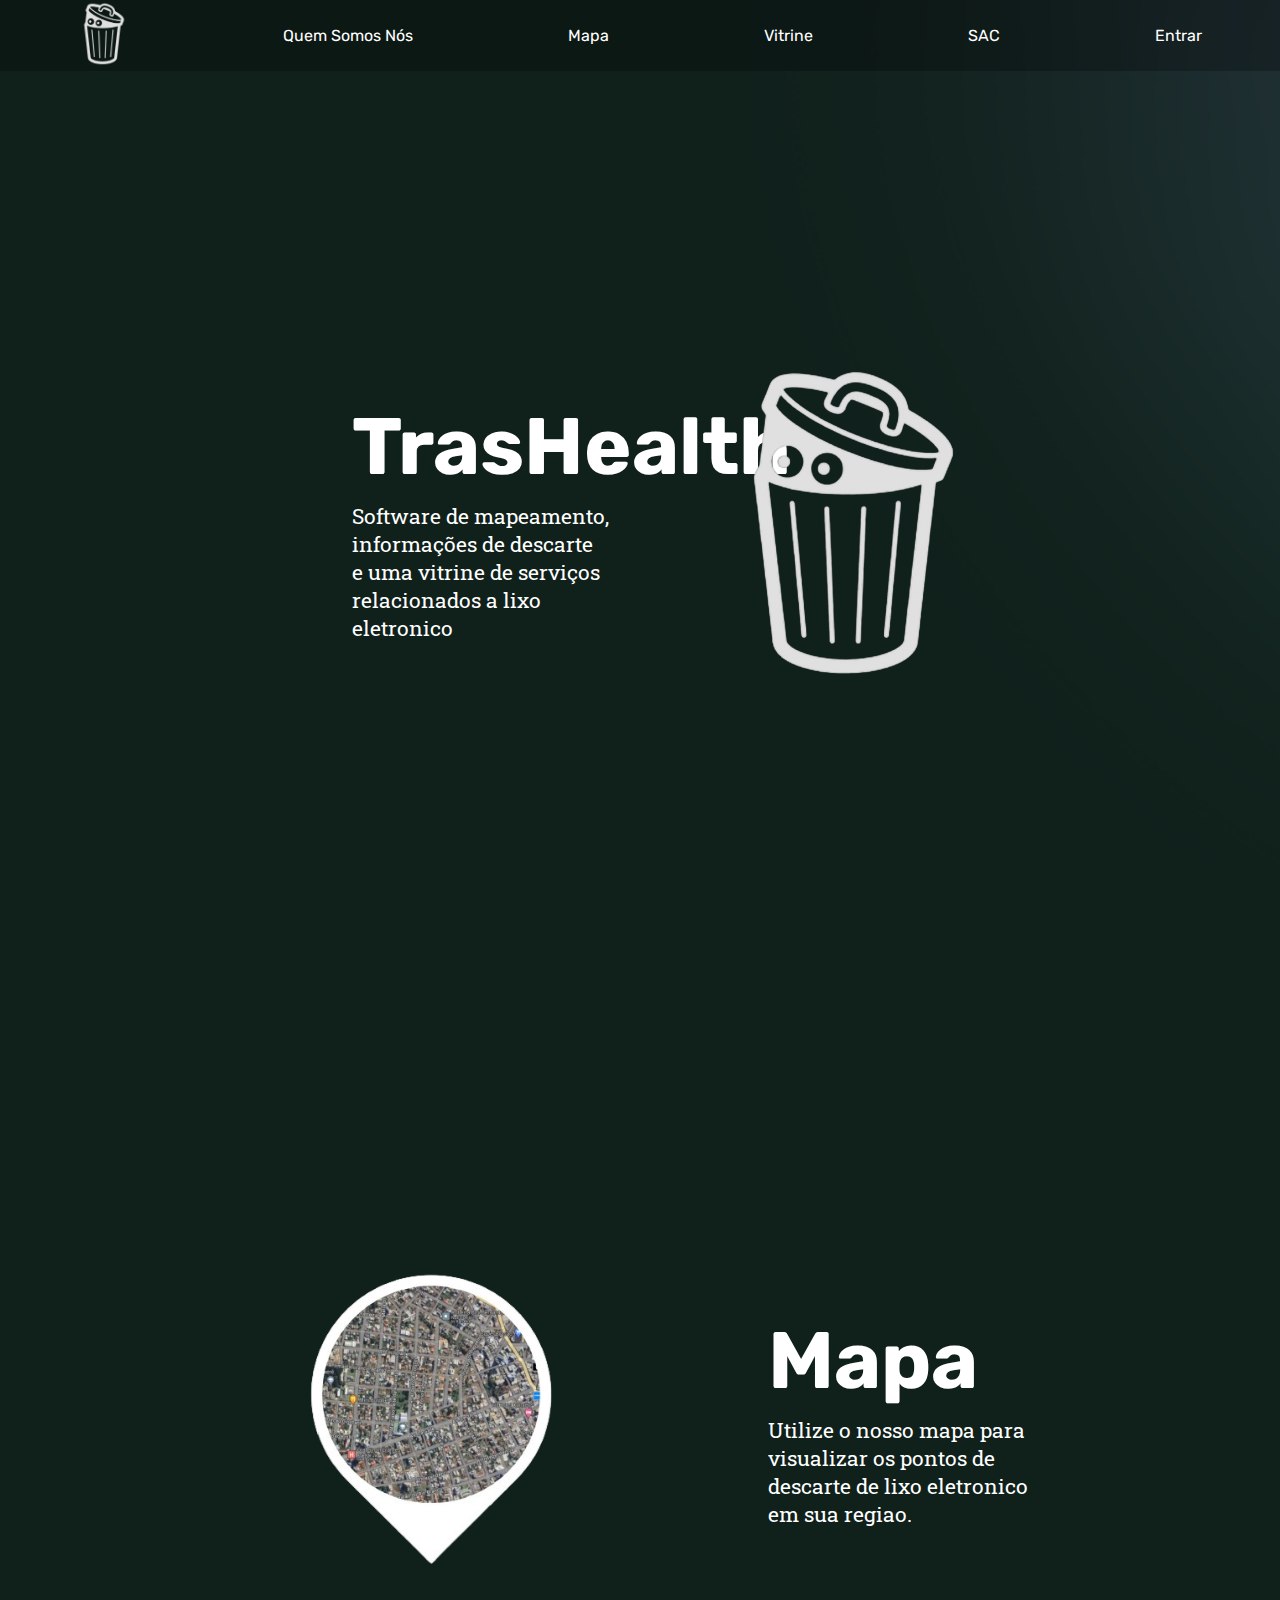
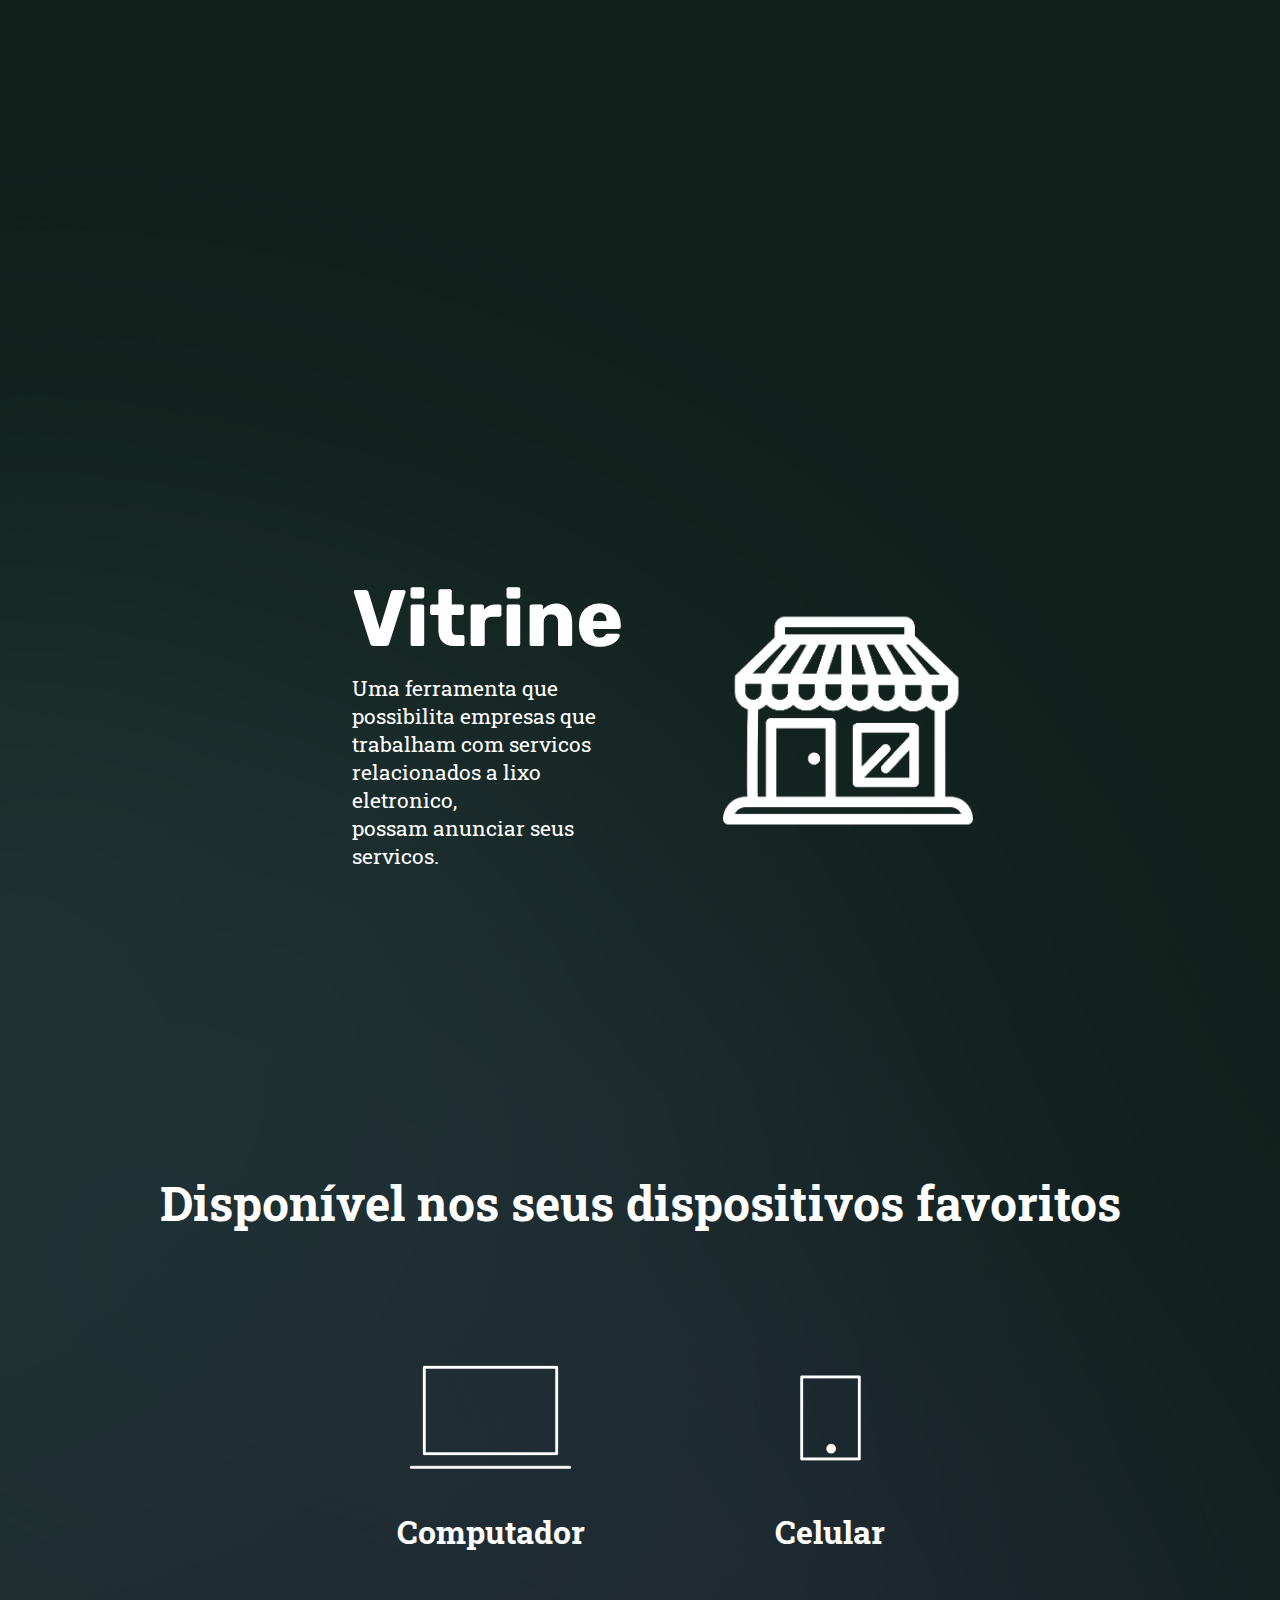
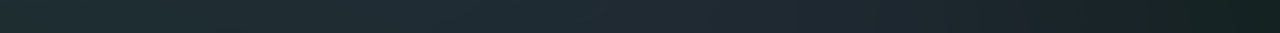
<file: ZIG_PI1212/index.html>
<!DOCTYPE html>
<html lang="pt-BR">
  <head>
    <meta charset="UTF-8" />
    <meta name="viewport" content="width=device-width, initial-scale=1.0" />
    <title>TrasHealth</title>
    <link rel="icon" href="./images/logo3.png" type="image/x-icon" />
    <link rel="stylesheet" href="./css/styles.css" />
    <style>
      @import url("https://fonts.googleapis.com/css2?family=Roboto+Slab:wght@100..900&family=Rubik:ital,wght@1,900&display=swap");
    </style>
  </head>

  <body>
    <header>
      <a href="./index.html" class="imglogo"
        ><img src="./images/logo3.png" alt="" class="imglogo1"
      /></a>
      <a href="./qmsomos.html">Quem Somos Nós</a>
      <a href="./mapa.html">Mapa</a>
      <a href="./vitrine.html">Vitrine</a>
      <a href="#sac">SAC</a>
      <a href="./login.html">Entrar</a>
    </header>

    <section class="container secundario">
      <div class="container__descricao">
        <div class="container__titulo"><h2 class="descricao__titulo1">TrasHealth</h2></div>
        <p class="descricao__texto">
          Software de mapeamento, informações de descarte<br> e uma vitrine de
          serviços relacionados a lixo eletronico
        </p>
      </div>
      <img src="./images/logo3.png" alt="" class="secundario__imagem" />
    </section>

    <section class="container secundario">
      <img
        src="./images/mapabranco.png"
        alt=""
        class="secundario__imagem"
      />
      <div class="container__descricao">
        <h2 class="descricao__titulo1">Mapa</h2>
        <p class="descricao__texto">
          Utilize o nosso mapa para visualizar 
          os pontos de descarte de lixo eletronico
          em sua regiao.
        </p>
      </div>
    </section>

    <section class="container secundario">
      <div class="container__descricao">
        <h2 class="descricao__titulo1">Vitrine</h2>
        <p class="descricao__texto">
          Uma ferramenta que possibilita empresas que<br> trabalham com servicos
          relacionados a lixo eletronico,<br> possam anunciar seus servicos.
        </p>
      </div>
      <img
        src="images/loja.png"
        alt="Tela do alura+ e alura língua"
        class="secundario__imagem"
      />
    </section>

    <section class="dispositivos">
      <h2 class="dispositivos__titulo">
        Disponível nos seus dispositivos favoritos
      </h2>
      <ul class="dispositivos__lista">
        <li>
          <img src="images/computador.png" alt="Ícone de computador" />
          <h3 class="lista__item">Computador</h3>
        </li>
        <li>
          <img src="images/celular.png" alt="Ícone de celular" />
          <h3 class="lista__item">Celular</h3>
        </li>
      </ul>
    </section>
  </body>
</html>
</file>
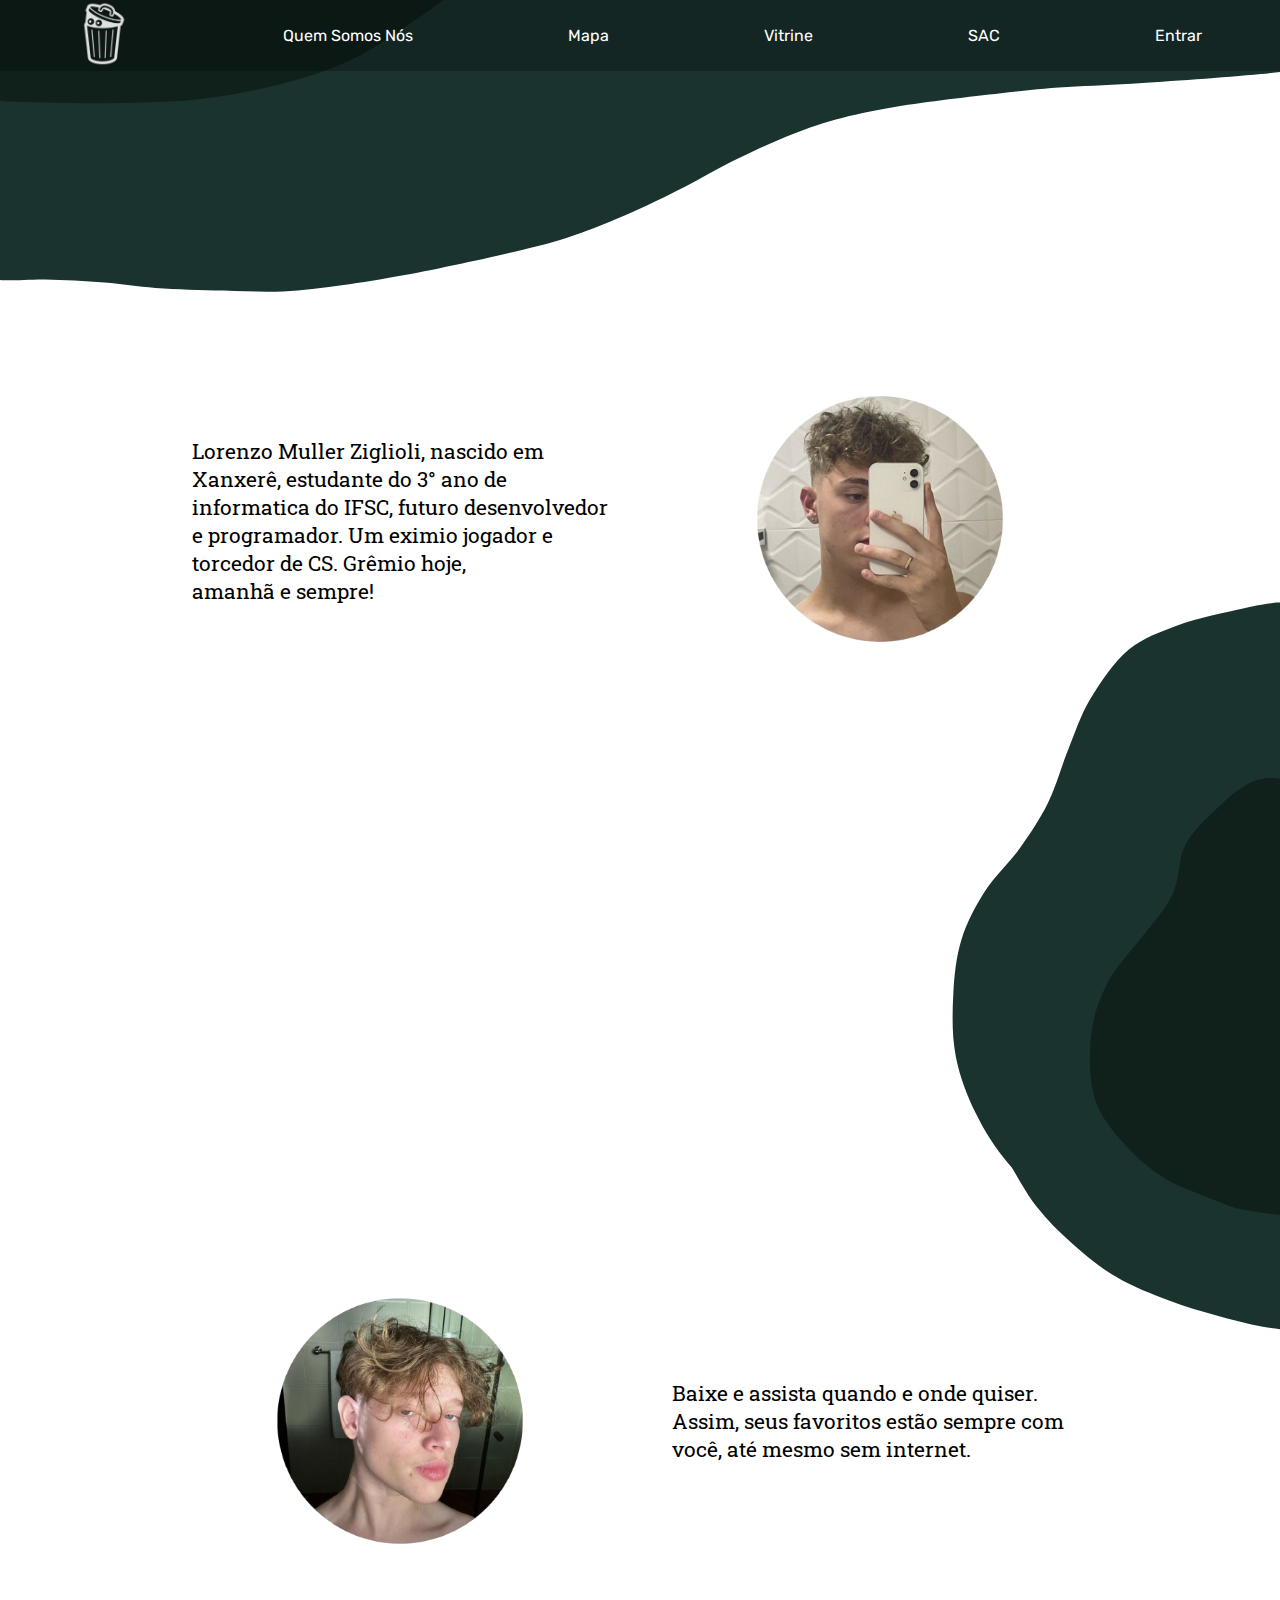
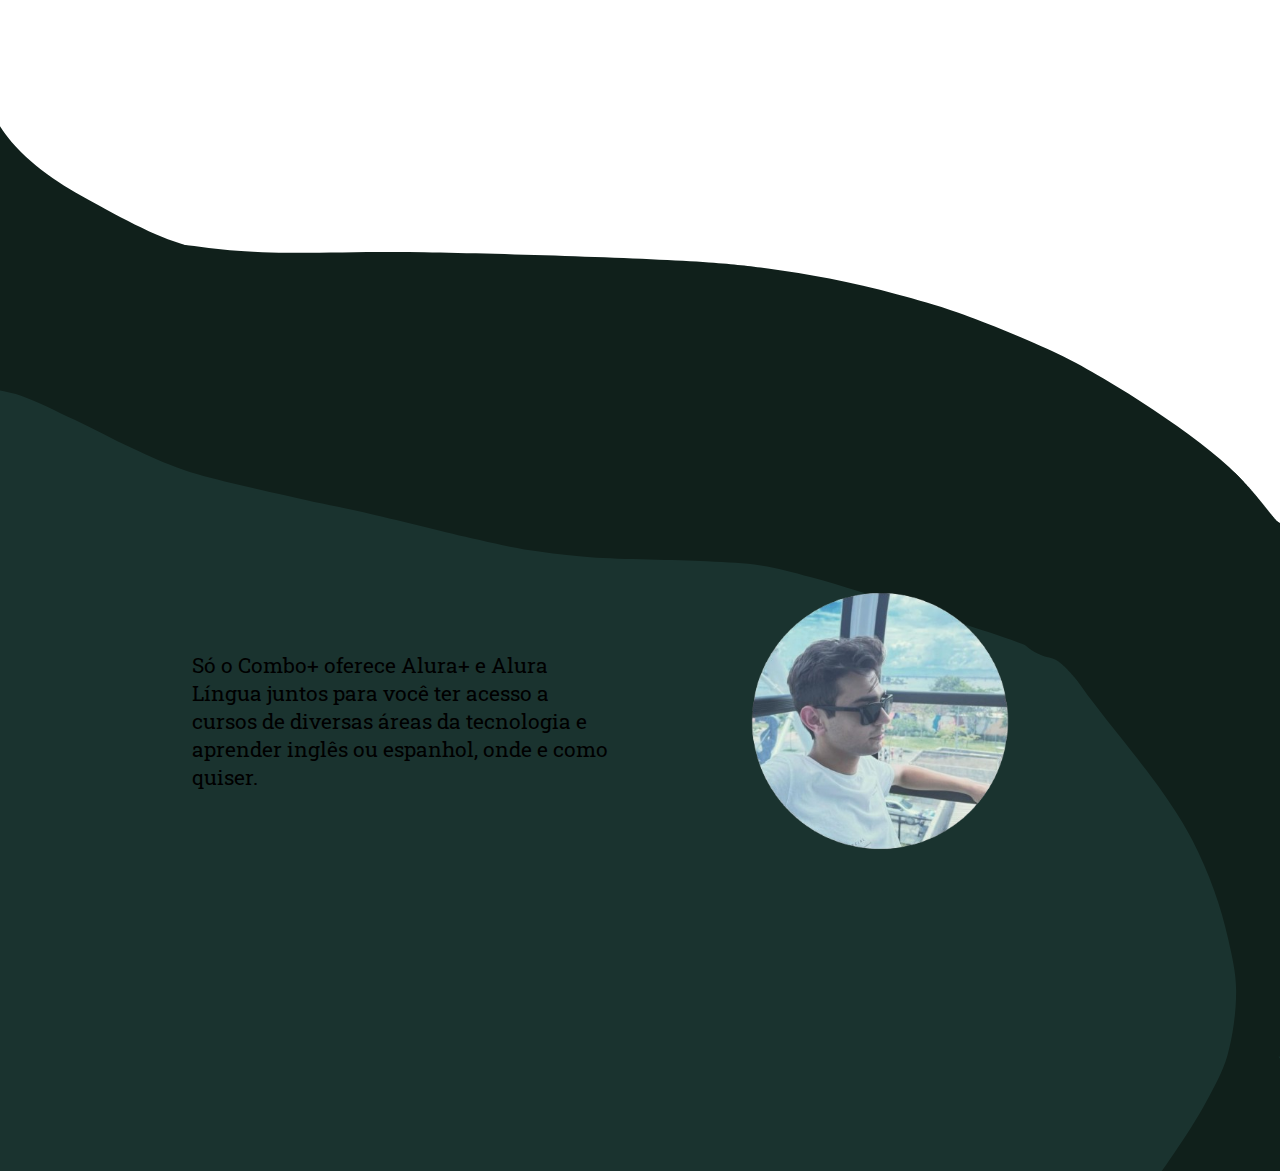
<file: ZIG_PI1212/qmsomos.html>
<!DOCTYPE html>
<html lang="pt-BR">

<head>
    <meta charset="UTF-8">
    <meta name="viewport" content="width=device-width, initial-scale=1.0">
    <title>TrasHealth</title>
    <link rel="icon" href="./images/logo3.png" type="image/x-icon">
    <link rel="stylesheet" href="./css/qmsomos.css">
    <style>
        @import url('https://fonts.googleapis.com/css2?family=Roboto+Slab:wght@100..900&family=Rubik:ital,wght@1,900&display=swap');
    </style>
</head>

<body>
    <header>
        <a href="./index.html" class="imglogo"><img src="./images/logo3.png" alt="" class="imglogo1"></a>
        <a href="./qmsomos.html">Quem Somos Nós</a>
        <a href="./mapa.html">Mapa</a>
        <a href="./vitrine.html">Vitrine</a>
        <a href="#sac">SAC</a>
        <a href="./login.html">Entrar</a>
    </header>

    <section class="container secundario">
        <div class="container__descricao">
            <p class="descricao__texto">
                Lorenzo Muller Ziglioli, nascido em Xanxerê, estudante do 3° ano de informatica do IFSC, futuro desenvolvedor e programador. Um eximio jogador e torcedor de CS. 
Grêmio hoje, amanhã e sempre!
            </p>
        </div>
        <a href="https://www.instagram.com/loziglioli/"><img src="./images/zig.png" alt="Tela do alura+ e alura língua" class="secundario__imagem"></a>
    </section>

    <section class="container secundario">
        <img src="./images/leo.png" alt="Notebook com a página do curso HTML5 e CSS3 da Alura aberta"
            class="secundario__imagem">
        <div class="container__descricao">
            <p class="descricao__texto">Baixe e assista quando e onde quiser. Assim, seus favoritos estão sempre com
                você, até mesmo sem internet.</p>
        </div>
    </section>

    <section class="container secundario">
        <div class="container__descricao">
            <p class="descricao__texto">
                Só o Combo+ oferece Alura+ e Alura Língua juntos para você ter acesso a cursos de diversas áreas da
                tecnologia e aprender inglês ou espanhol, onde e como quiser.
            </p>
        </div>
        <img src="images/ambrosio.png" alt="Tela do alura+ e alura língua" class="secundario__imagem">
    </section>
</body>
</file>
<file: ZIG_PI1212/css/styles.css>
*{
    font-family: "Roboto Slab", serif;
    margin: 0;
}
.imglogo1 {
    width: 50px;
}
body {
    margin: 0;
    padding: 0;
    background-image: url(../images/fundoo.png);
    background-size: cover;
    background-repeat: no-repeat;
    color: rgb(255, 255, 255);
}
header {
    display: flex;
    justify-content: space-around;
    align-items: center;
    padding: 0;
    background-color: rgba(0, 0, 0, 0.250);
    color: white;
}
header a {
    text-decoration: none;
    color: white;
    font-family: "Rubik", sans-serif;
}
.principal {
    background-image: url("img/Background.png");
    background-repeat: no-repeat;
    background-size: contain;
    align-items: center;
    text-align: center;
}

.container {
    height: 100vh;
    display: grid;
    grid-template-columns: 50% 50%;
}

.container__botao {
    background-color: var(--botao-azul);
    border-radius: 5px;
    padding: 1em;
    color: var(--branco-principal);
    display: block;
    text-decoration: none;
    margin-bottom: 1em;
}

.botao_secundario {
    background-color: transparent;
    border: 2px solid var(--branco-principal)
}

.container__aviso {
    font-size: 12px;
    color: var(--cinza-secundario);
}

.container__titulo {
    font-size: 1em;
}

.container__imagem {
    margin: 1em 0 2em 0;
}

.container__caixa {
    margin: 0 6em;
}

.secundario__imagem {
    width: 60%;
    padding-left: 20%;
}

.secundario {
    align-items: center;
    margin: 0 14em;
}

.descricao__titulo1 {
    font-size: 5em;
    margin-bottom: 0.1em;
    font-family: "Rubik", sans-serif;
}

.descricao__texto {
    color: var(--cinza-secundario);
    font-size: 1.3em;
}

.secundario__botao {
    display: inline-block;
    margin-top: 1em;
}

.container__descricao {
    padding: 5%;
    padding-left: 8em;
}

.dispositivos__lista {
    display: flex;
    justify-content: center;
    list-style-type: none;
    margin: 5em 0;
}

.dispositivos {
    text-align: center;
}

.dispositivos__titulo {
    font-size: 48px;
    color: white
}

.lista__item {
    font-size: 32px;
    color: white
}
</file>
<file: ZIG_PI1212/css/qmsomos.css>
*{
    font-family: "Roboto Slab", serif;
    margin: 0;
}
.imglogo1 {
    width: 50px;
}
body {
    margin: 0;
    padding: 0;
    background-image: url(../images/background.png);
    background-size: cover;
    background-repeat: no-repeat;
    color: rgb(0, 0, 0);
}
header {
    display: flex;
    justify-content: space-around;
    align-items: center;
    padding: 0;
    background-color: rgba(0, 0, 0, 0.250);
    color: white;
}
header a {
    text-decoration: none;
    color: white;
    font-family: "Rubik", sans-serif;
}
.principal {
    background-image: url("img/Background.png");
    background-repeat: no-repeat;
    background-size: contain;
    align-items: center;
    text-align: center;
}

.container {
    height: 100vh;
    display: grid;
    grid-template-columns: 50% 50%;
}

.container__botao {
    background-color: var(--botao-azul);
    border-radius: 5px;
    padding: 1em;
    color: var(--branco-principal);
    display: block;
    text-decoration: none;
    margin-bottom: 1em;
}

.botao_secundario {
    background-color: transparent;
    border: 2px solid var(--branco-principal)
}

.container__aviso {
    font-size: 12px;
    color: var(--cinza-secundario);
}

.container__titulo {
    font-size: 28px;
}

.container__imagem {
    margin: 1em 0 2em 0;
}

.container__caixa {
    margin: 0 6em;
}

.secundario__imagem {
    width: 100%;
}

.secundario {
    align-items: center;
    margin: 0 10em;
}

.descricao__titulo {
    font-weight: 00;
    font-size: 48px;
    color: var(--branco-principal);
    margin-bottom: 0.1em;
}

.descricao__texto {
    color: var(--cinza-secundario);
    font-size: 1.3em;
}

.secundario__botao {
    display: inline-block;
    margin-top: 1em;
}

.container__descricao {
    padding: 2em;
}

.dispositivos__lista {
    display: flex;
    justify-content: center;
    list-style-type: none;
    margin: 5em 0;
}

.dispositivos {
    text-align: center;
}

.dispositivos__titulo {
    font-size: 48px;
    color: var(--branco-principal);
}

.lista__item {
    font-size: 32px;
    color: var(--branco-principal);
}
</file>
